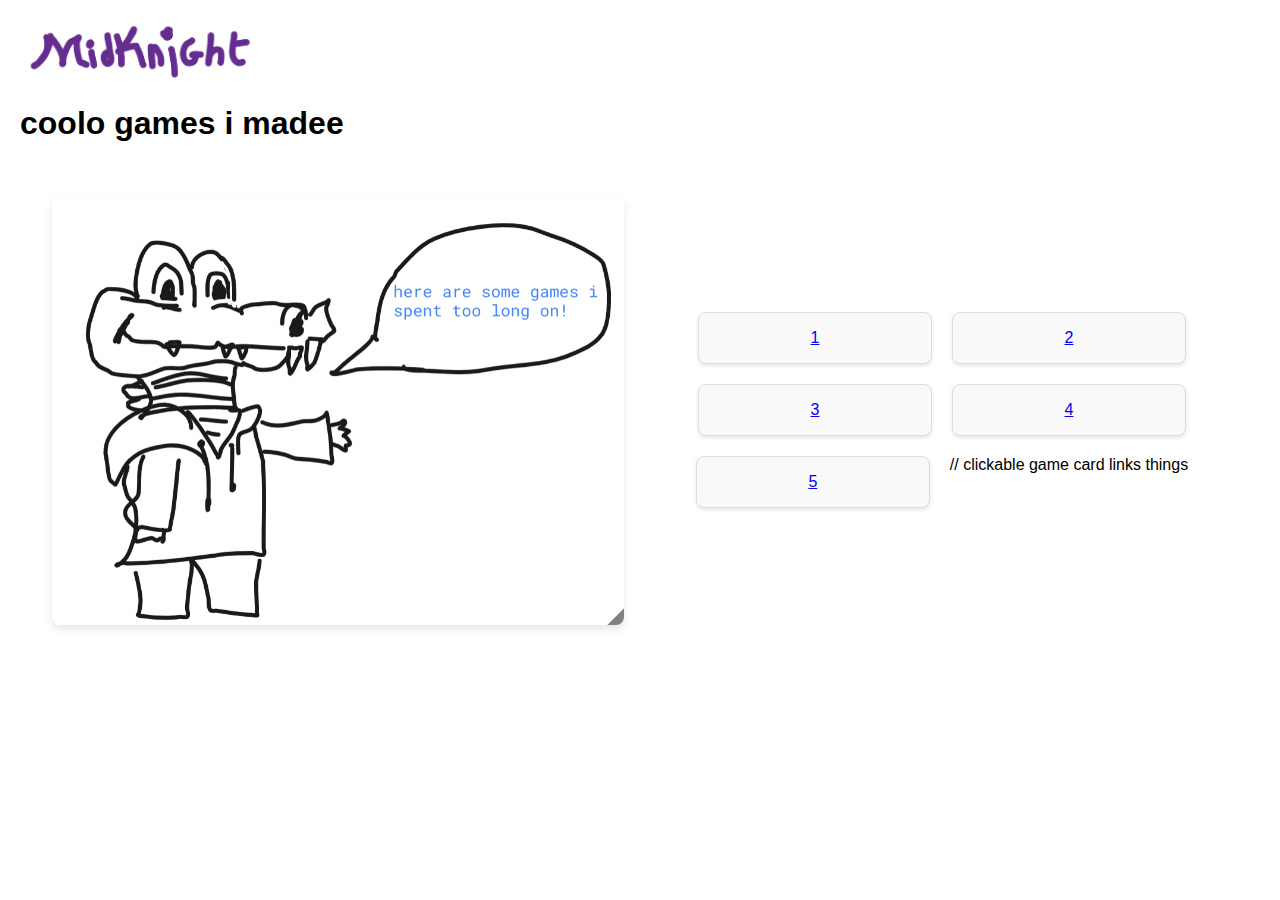
<file: index.html>
<!DOCTYPE html>
<html lang="en">
<head>
    <meta charset="UTF-8">
    <meta name="viewport" content="width=device-width, initial-scale=1">
    <title>Midnight</title>
    <style>
        body {
            font-family: 'Trebuchet MS', 'Lucida Sans Unicode', 'Lucida Grande', 'Lucida Sans', Arial, sans-serif;
            margin: 20px;
        }
        .header {
            color: white;
            padding: 16px 32px;
            display: flex;
            align-items: center;

        }
        header img.logo{
            height: 60px;
            object-fit: contain;
        }
        .header h1 {
            font-size: 28px;
            font -weight: bold;
        }

        .content {
            display:flex;
            gap: 32px;
            padding : 32px;
            align-items: center;
            justify-content: center;
        }
        .left{
            flex: 1 1 280px;
            display : flex;
            justify-content: center;
        }
        .left img{
            max-width: 100%;
            height: auto;
            border-radius: 8px;
            box-shadow: 0 4px 8px rgba(0, 0, 0, 0.1);
        }
    
        .right{
            flex: 1 1 280px;
            display: flex;
            flex-wrap: wrap;
            gap: 20px;
            justify-content: center;
        }
         
        .card {
            background-color: #f9f9f9;
            border: 1px solid #ddd;
            border-radius: 8px;
            box-shadow: 0 2px 4px rgba(0, 0, 0, 0.1);
            padding: 16px;
            width: 200px;
            text-align: center;
            transition: transform 0.2s;
        }
        .card:hover {
            transform: translateY(-5px);
            box-shadow: 0 4px 8px rgba(0, 0, 0, 0.2);
        }
    </style>
</head>
<body>
    <header>
        <img src="midnight.png" alt="Midnight Logo" class="logo">
        <h1>coolo games i madee</h1>
    </header>
    <div class="content">
        <div class="left">
            <img src="midnight_croc.png" alt="Midnight crocodile idek">
        </div>
        <section class="right">
            <a class="card" href="cursedponggame.html">1</a>
            <a class="card" href="mousegame.html">2</a>
            <a class="card" href="game3.html">3</a>
            <a class="card" href="game4.html">4</a>
            <a class="card" href="game5.html">5</a>
            // clickable game card links things
        </section>
    </div>
</file>
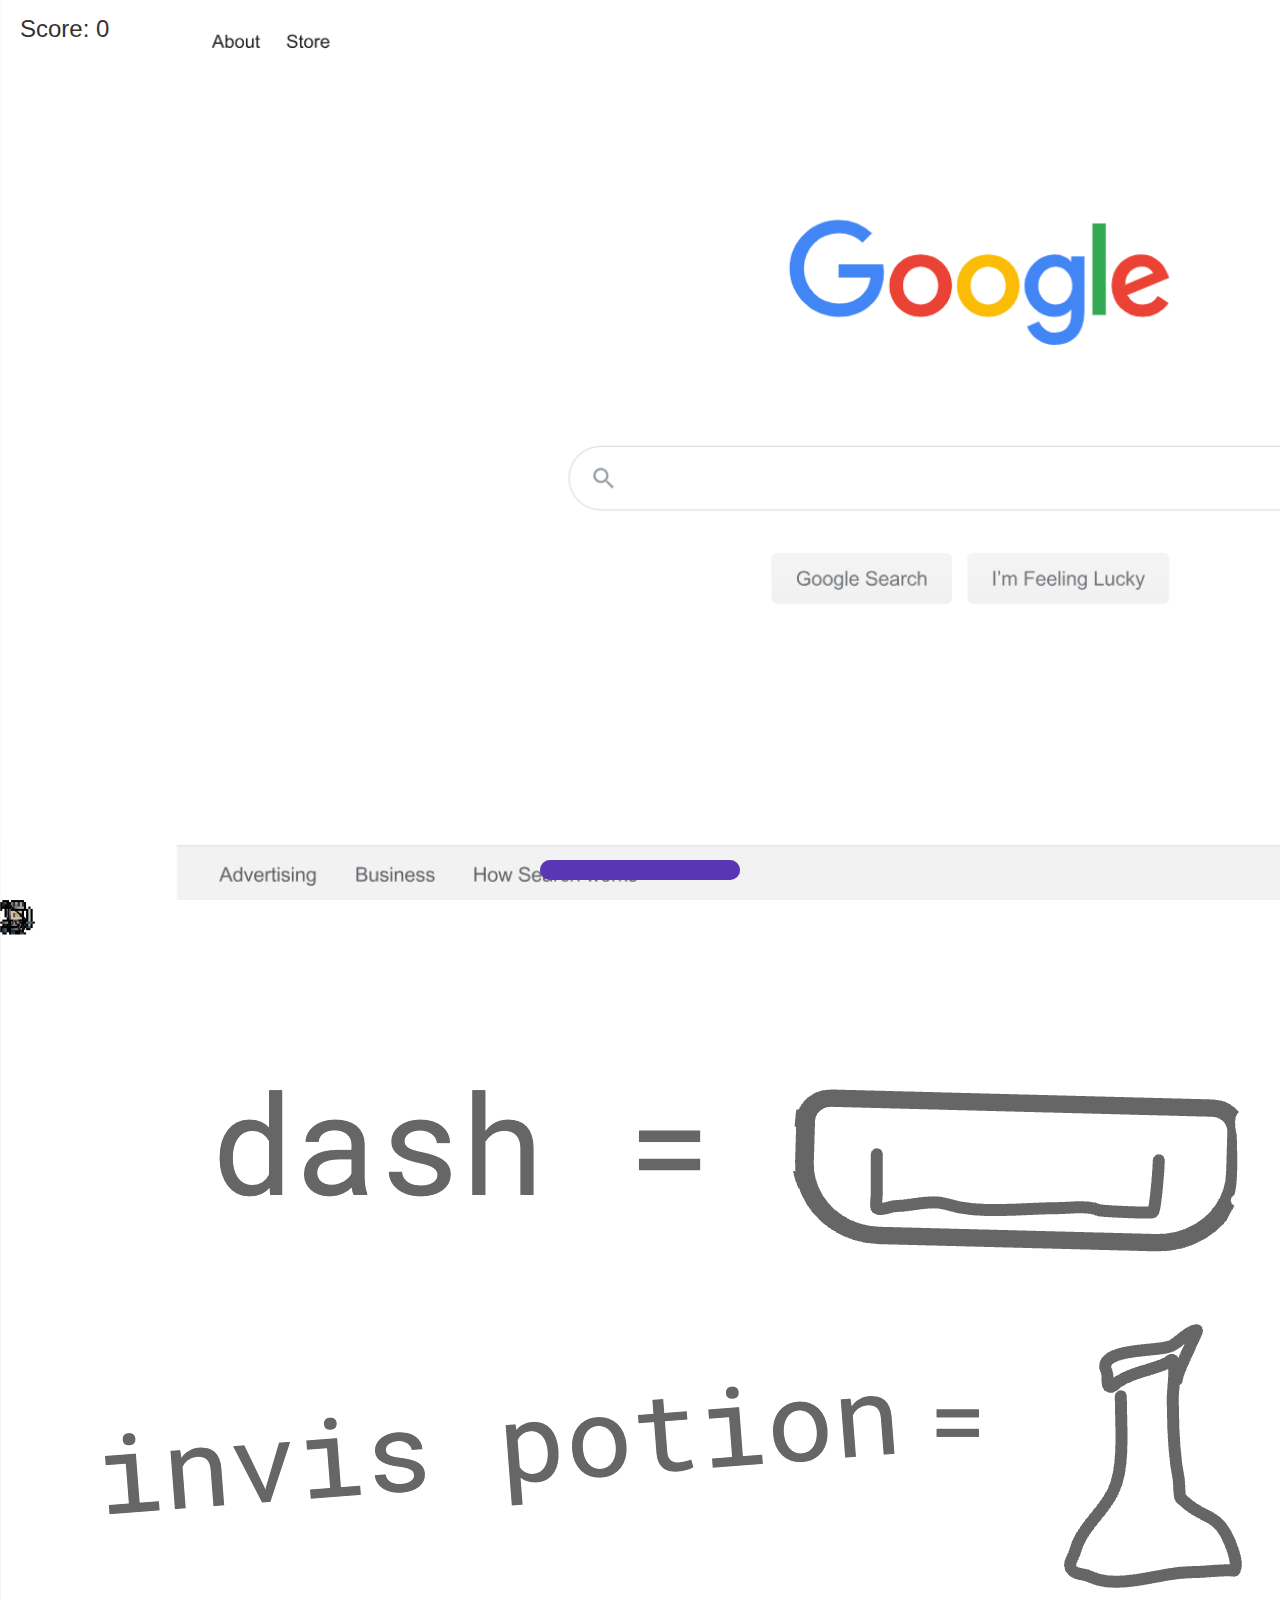
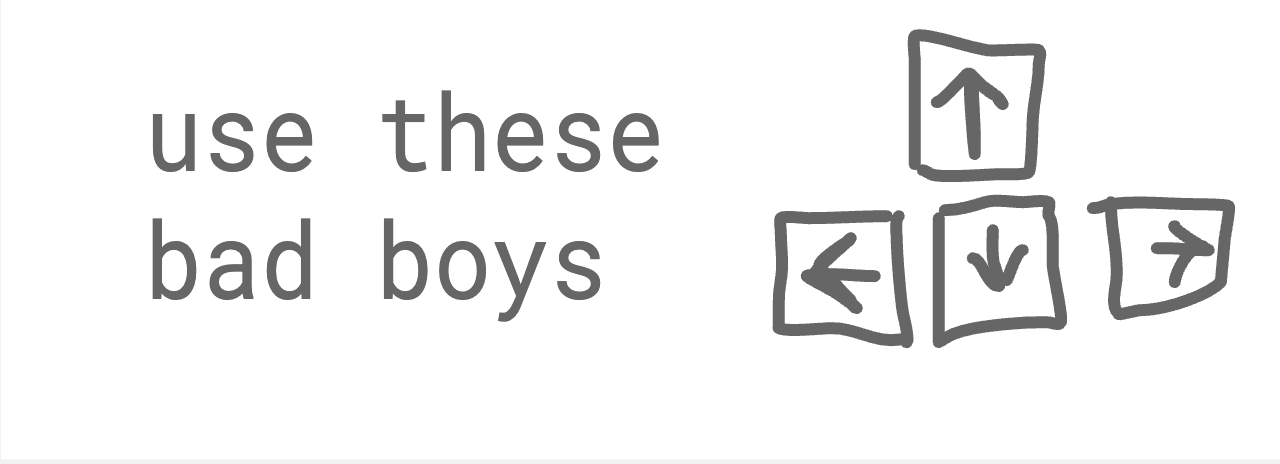
<file: adventuremode.html>
<!DOCTYPE html>
<html lang="en">
    <head>
    <meta charset="UTF-8">
    <title>ADVENTURE MODE</title>  
    <link rel="stylesheet" href="adventurestyle.css">
    </head>
    <body>
        <div id="gamearea" class="bg-google"
            <div id="powerup"></div>
            <div id="player"></div>
            <div id="enemy"></div>
            
            <div id="gameover">
                GAME OVER
                <br>
                <span style="font-size: 24px; color: black; font-weight: bold;">
                    Press SPACE to Restart
                </span>
            </div>
            
            <div id="score">Score: 0</div>
            <div id ='outsidestaminabar'>
                <div id ='staminabar'></div>
            </div>
            <div class ="right">
                <img src="gameinformation.png" alt="Game Icon" onerror="this.style.display='none'">
            </div>
            <script src="adventurescript.js"></script>
    </body>
</html>
</file>
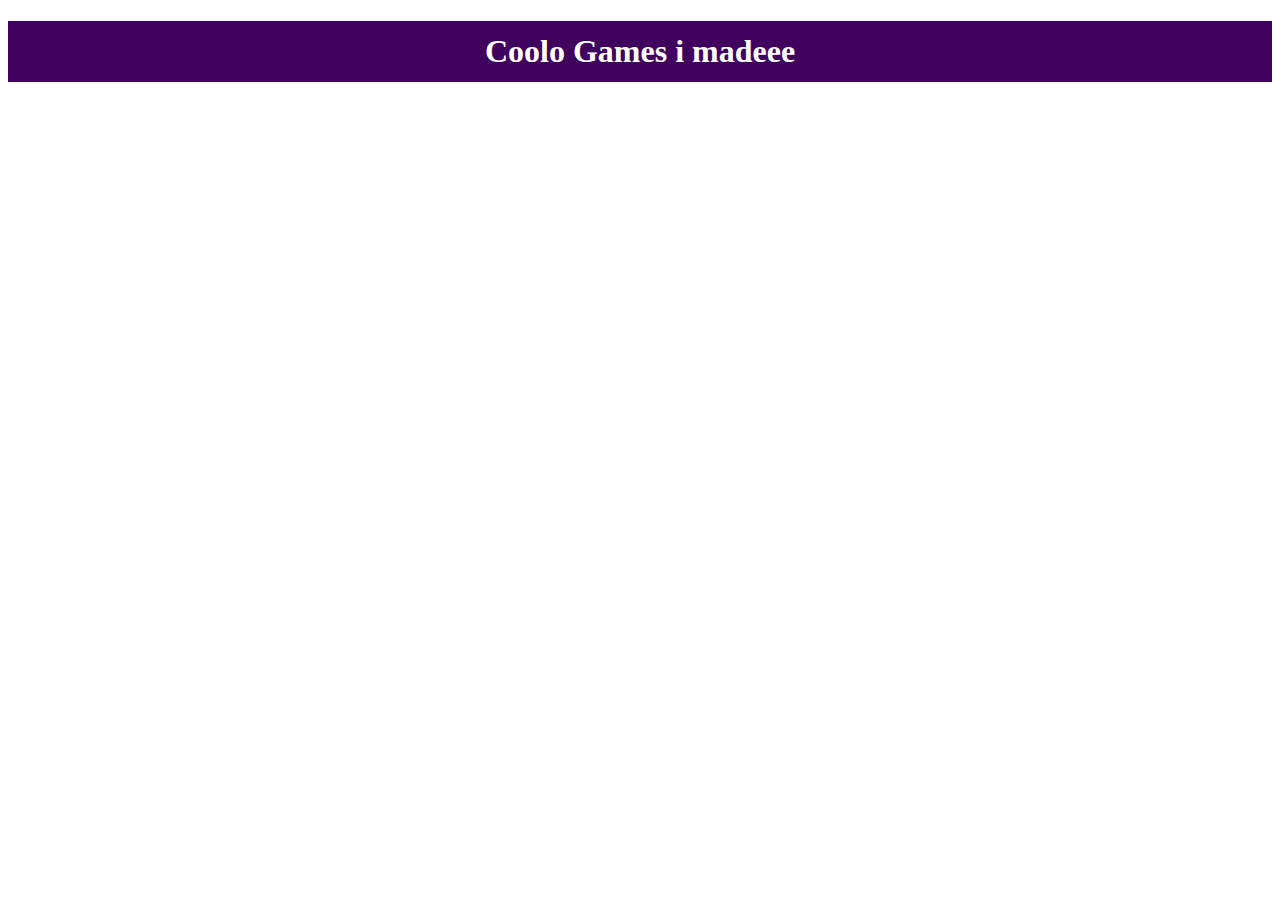
<file: coologames.html>
<!DOCTYPE html>
<html lang="en">
<head>
    <meta charset="UTF-8">
    <meta name="viewport" content="width=device-width, initial-scale=1">
    <title>Coolo Games</title>
    <style>
        .header-box {
            background-color: #40005e;
            color: white;
            padding: 12px;  
            text-align: center;
        }
    </style>
    <h1 class="header-box">Coolo Games i madeee</h1>
</html>
</file>
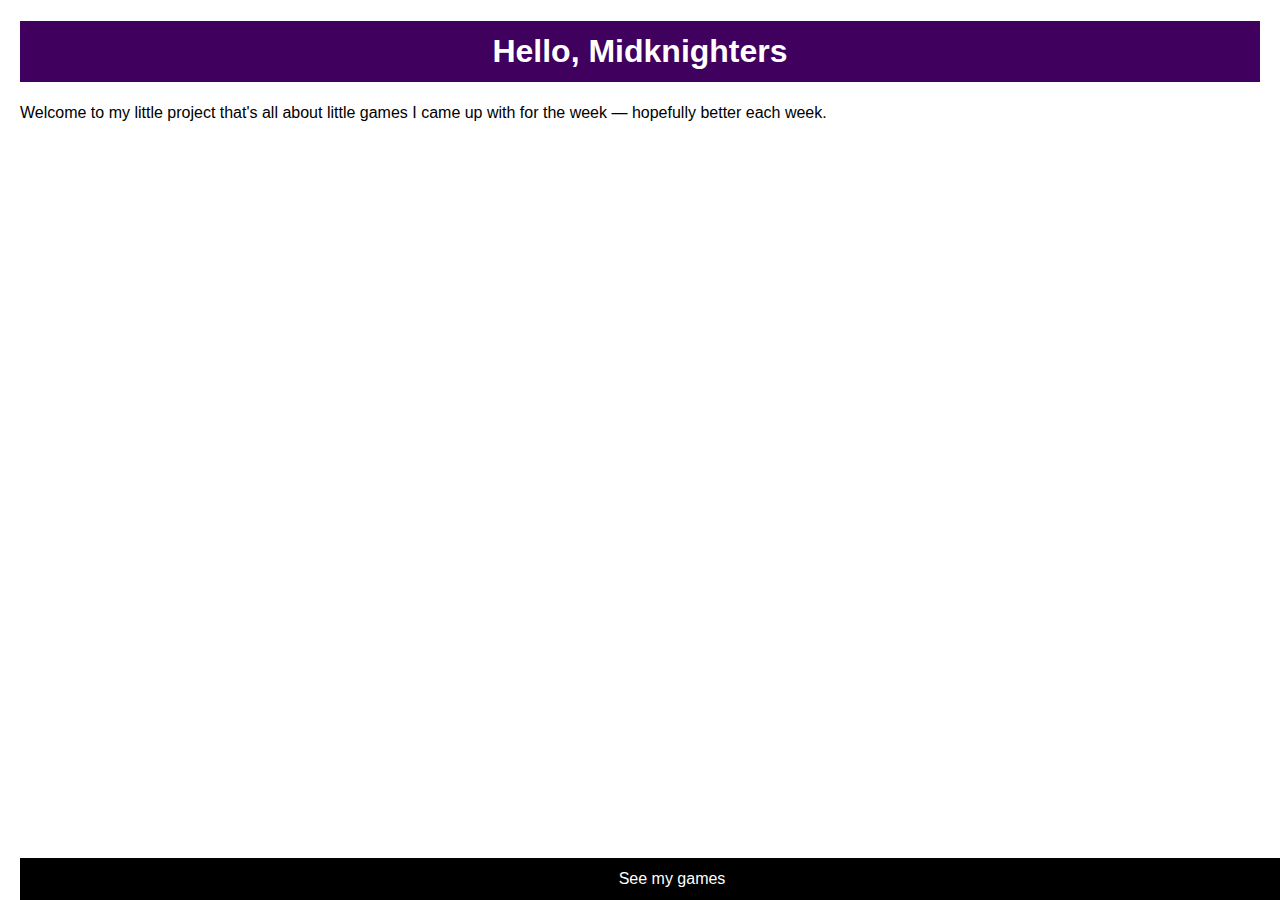
<file: homepage.html>
<!DOCTYPE html>
<html lang="en">
<head>
    <meta charset="UTF-8">
    <meta name="viewport" content="width=device-width, initial-scale=1">
    <title>Midnight</title>
    <style>
        body {
            font-family: 'Trebuchet MS', 'Lucida Sans Unicode', 'Lucida Grande', 'Lucida Sans', Arial, sans-serif;
            margin: 20px;
        }
        .header-box {
            background-color: #40005e;
            color: white;
            padding: 12px;
            text-align: center;
        }
        .footer-box {
            background-color: #000000;
            color: white;
            padding: 12px;
            text-align: center;
            position: fixed;
            bottom: 0;
            width: 100%;
        }
    </style>
</head>
<body>
    <h1 class="header-box">Hello, Midknighters</h1>
    <p>Welcome to my little project that's all about little games I came up with for the week — hopefully better each week.</p>

    <footer class="footer-box">
        <a href="coologames.html" style="color:inherit; text-decoration:none;">See my games</a>
    </footer>
</body>
</html>
</file>
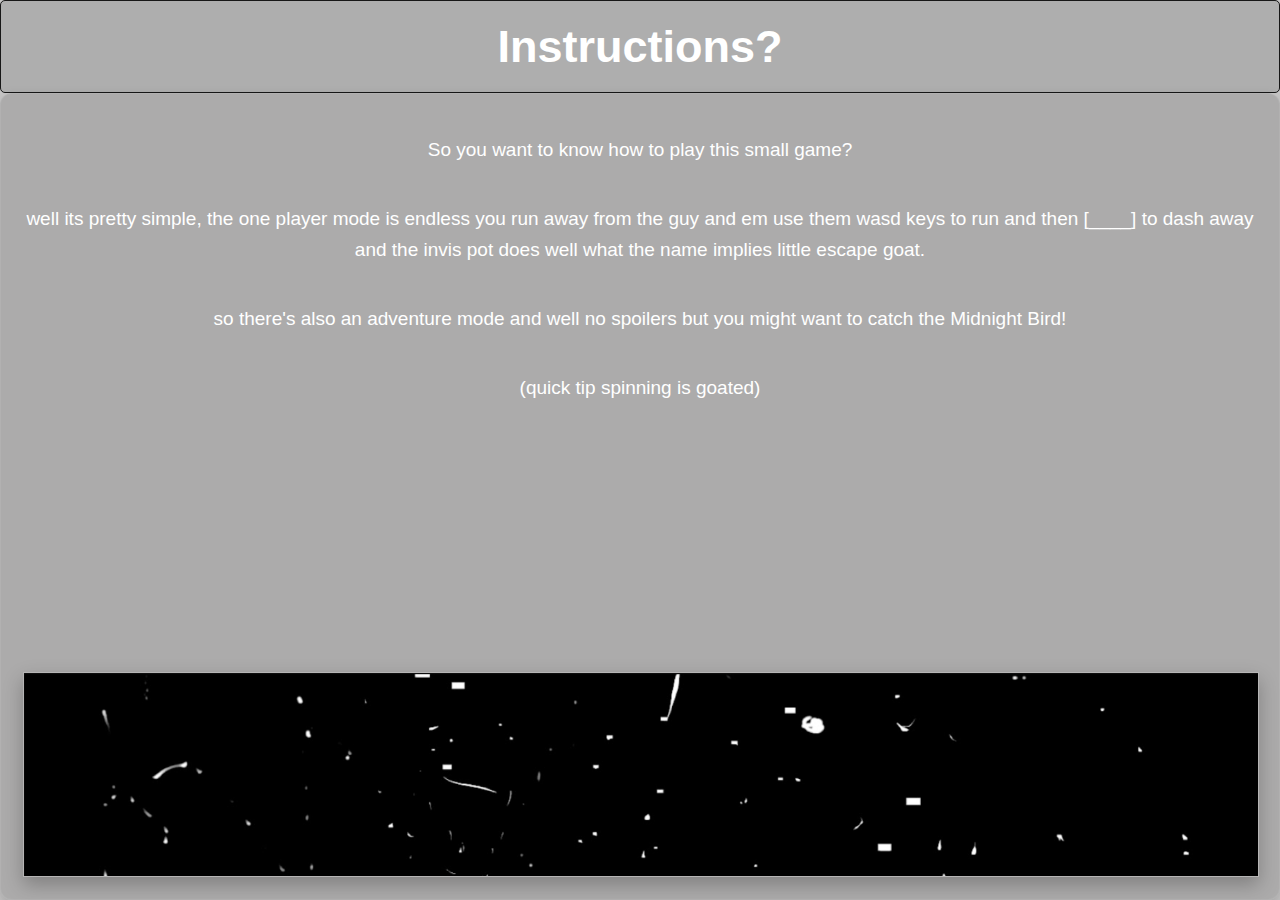
<file: instructions.html>
<!DOCTYPE html>
<html lang="en">
<head>
  <meta charset="UTF-8">
  <meta name="viewport" content="width=device-width, initial-scale=1.0">
  <title>Instructions</title>

  <style>
    body{
      font-family:'Franklin Gothic Medium', 'Arial Narrow', Arial, sans-serif;
      background:#95949487;
      margin:0;
      line-height: 1.63;
      color:white;
      
      min-height: 100vh;
      display: flex;
      flex-direction: column;
    }

    .header{
      background-color: #9494947d;
      color:white;
      text-align: center;
      border-radius: 5px;
      border:1px solid rgba(23,23,23);
      padding:9px 6px;
    }

    .header h1{
      margin:0;
      font-size:45px;
      color:white;
    }

    .contwnt{
      background-color: #94949487;
      border: 1px solid rgba(255,255,255,0.08);
      border-radius: 12px;
      padding: 22px;
      box-shadow: 0 6px 14px rgba(0,0,0,0.18);
      font-size:19px;
      
      flex: 1;
      display: flex;
      flex-direction: column;
    }

    .pos_fixed{
      padding: 1em 0;
      margin: 0;
      text-align:center;
      color: white;
    }

    .banner{
      margin-top: auto;
      padding-top: 12px;
    }

    .banner img{
      width: 100%;
      max-width: 2100px;
      height: auto;
      border: 1px solid rgba(255,255,255,0.12);
      box-shadow: 0 8px 18px rgba(0,0,0,0.25);
      display: block;
      margin: 0 auto;
    }
  </style>
</head>

<body>
  <div class="header">
    <h1>Instructions?</h1>
  </div>

  <div class="contwnt">
    <p class="pos_fixed">So you want to know how to play this small game?</p>

    <p class="pos_fixed">
      well its pretty simple, the one player mode is endless you run away from the guy and em use them wasd keys to run and then [____] to dash away and the invis pot does well what the name implies little escape goat.
    </p>

    <p class="pos_fixed">
      so there's also an adventure mode and well no spoilers but you might want to catch the Midnight Bird!
    </p>

    <p class="pos_fixed">(quick tip spinning is goated)</p>

    <div class="banner">
      <img src="oldytbanner.png" alt="banner">
    </div>
  </div>
</body>
</html>
</file>
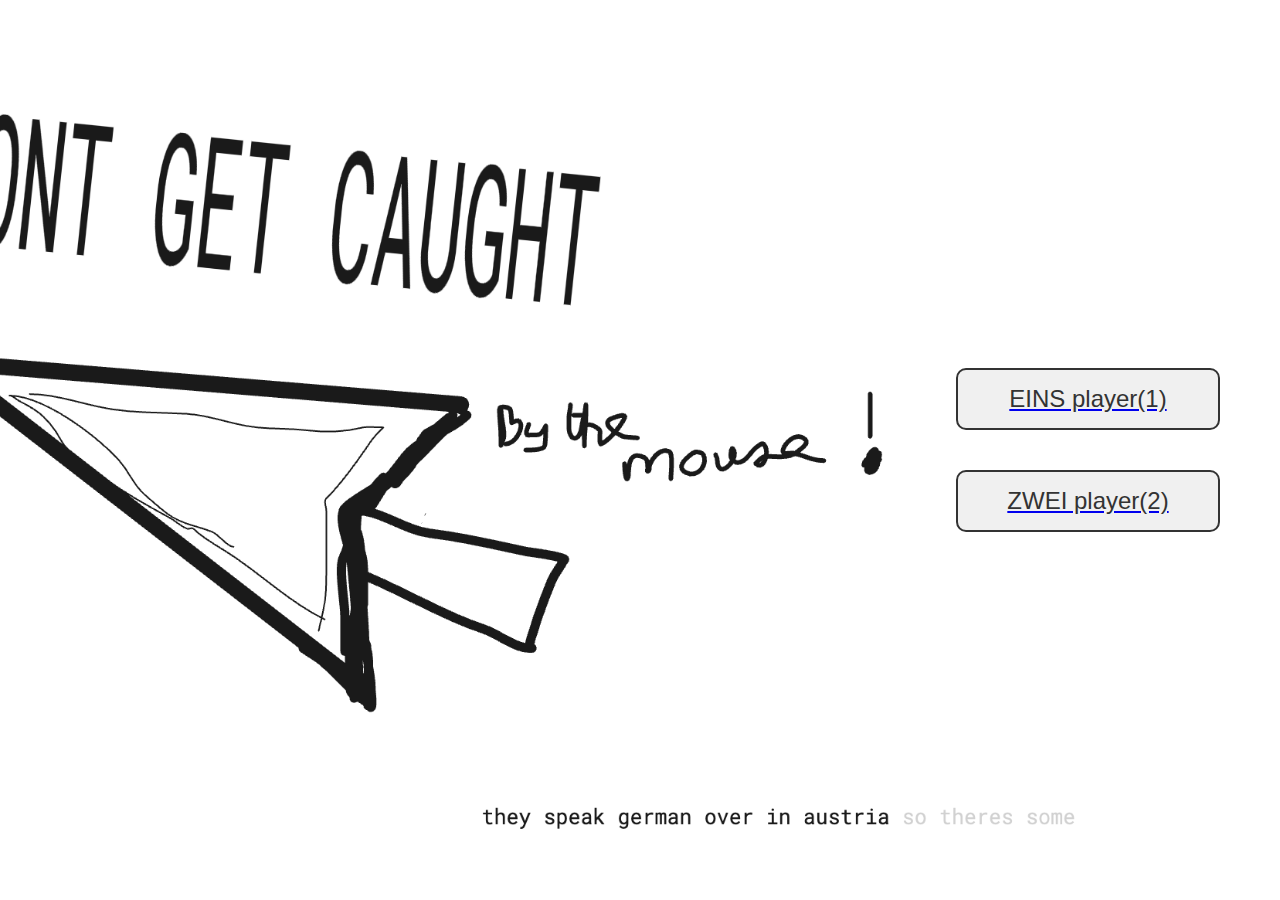
<file: mousegame.html>
<!DOCTYPE html>
<html lang="en">
<head>
    <meta charset="UTF-8">
    <title>DON'T GET CAUGHT-menu</title>
    <style>
        body {
            margin: 0;
            height: 100vh;
            background: url(mousebackgroundone.png) no-repeat center center fixed;
            background-size: cover;
            font-family: 'Franklin Gothic Medium', 'Arial Narrow', Arial, sans-serif;
        }
        .menu-container {
            position: absolute;
            top: 0;
            right: 0;
            height: 100%;
            width: 30%;
            /* that bit make right side only take up 30 percet*/
            background-color: rgba(255, 255, 255, 0.8);
            /*transparent white background*/
            display: flex;
            flex-direction: column;
            justify-content: center;
            align-items: center;

            gap:40px
        }
        .menu-button {
            padding: 15px 30px;
            font-size: 24px;
            color: #333;
            background-color: #f0f0f0;
            border: 2px solid #333;
            border-radius: 10px;
            cursor: pointer;
            text-align: center;
            width: 200px;
            transition: background-color 0.3s, color 0.3s;
        }
        .menu-button:hover {
            background: rgba(0,0,0,0.8);
            transform: scale(1.05);
            color: white;
        }

    </style>
</head>
<body>
    <div class="menu-container">
        <a class href="oneplayer.html"><div class="menu-button">EINS player(1)</div></a>
        <a class href="twoplayer.html"><div class="menu-button">ZWEI player(2)</div></a>
        </div>
</body>
</html>
</file>
<file: adventurestyle.css>
body{
    margin:0;
    background: #f2f2f2;
    font-family: 'Franklin Gothic Medium', 'Arial Narrow', Arial, sans-serif;
    overflow: hidden; 
}
*/*dont need right image anymore*/
body.hide-cursor {
    cursor: none;
}

#gamearea {
    width: 100vw;
    height: 100vh;
    position: relative;
    background: #ffffff;
    overflow: hidden;
}

#player {
    width: 35px;
    height: 35px; 
    position: absolute;
    border-radius: 2px;
    background-image: url(players26.png);
    background-repeat: no-repeat;
    background-size: contain;
    background-position: center;
    position:absolute;
}
#gamearea.bg-default {
    background: #ffffff;
    background-image: none;
}

#enemy {
    width: 32px;
    height: 32px;
    position: absolute;
    border-radius: 2px;
    background-image: url(mouse26.png);
    background-repeat: no-repeat;
    background-size: contain;
    background-position: center;
    position:absolute;
}
#enemy2{
    display: none;
    width:32px;
    position:absolute;
    height:32px;
    border-radius: 2px;
    background-image: url(mouse26.png);
    background-repeat: no-repeat;
    background-size: contain;
    background-position: center;
}



#gameover {
    position: absolute;
    top: 50%;
    left: 50%;
    transform: translate(-50%, -50%);
    font-size: 48px;
    color: #ff0000;
    text-align: center;
    display: none; 
    z-index: 100;
    text-shadow: 2px 2px 0 #000;
}

#score {
    position: absolute;
    top: 10px;
    left: 10px;
    font-size: 24px;
    color: #333333;
    padding: 5px 10px;
    background: rgba(255, 255, 255, 0.7);
    border-radius: 5px;
    z-index: 5;
}
#powerup {
    width: 22px;
    height: 22px;
    position: absolute;
    border-radius: 4px;
    background-image: url(mcpotion26.png);
    
    background-repeat: no-repeat;
    background-size: contain;
    background-position: center;
    position:absolute;
    display:none;
}
#portalvid{
  position: fixed;
  top:0;
  left:0;
  width:100vw;
  height:100vh;
  object-fit:cover;
  z-index:24;
}/*cant make it show up*/
.portalhidden{
    display:none;
}

#outsidestaminabar{
    position: absolute;
    bottom: 20px;
    left: 50%;
    transform: translateX(-50%);
    width: 200px;
    height: 20px;
    background: #555555;
    border-radius: 10px;
    z-index: 10;
}
#staminabar{
    width: 100%;
    height: 100%;
    background: #5b20fe91;
    border-radius: 10px;
    transition: width 0.1s linear;
}  
#gamearea.bg-google{
    background-image: url(google.png);
    background-size:cover;
    background-color: #ffffff;
}/*js changin in this for a tester*/
#gamearea.bg-midnnight{
    background-image: url(reddit.png);
    background-size:cover;
    background-color: #ffffff;
}
#gamearea.bg-reddit{
    background-image: url(homepage.png);
    background-size: cover;

    background-color: #ffffff;
}

 /*move that to homepage laterr*/
.keydrop{
  width: 22px;               
  height: 22px;
  position: absolute;
  background-image: url(key.png); 
  background-size: contain;          
  background-position: center;
  z-index: 58;
  pointer-events: none;    
  background-repeat: no-repeat;
}
.midnightbird{
    position: absolute; 
    width: 40px;
    height: 40px;
    background-size: contain;
    background-position: center; 
    background-repeat: no-repeat;
    transition: left 4s linear;
    
    z-index: 8;
}
</file>
